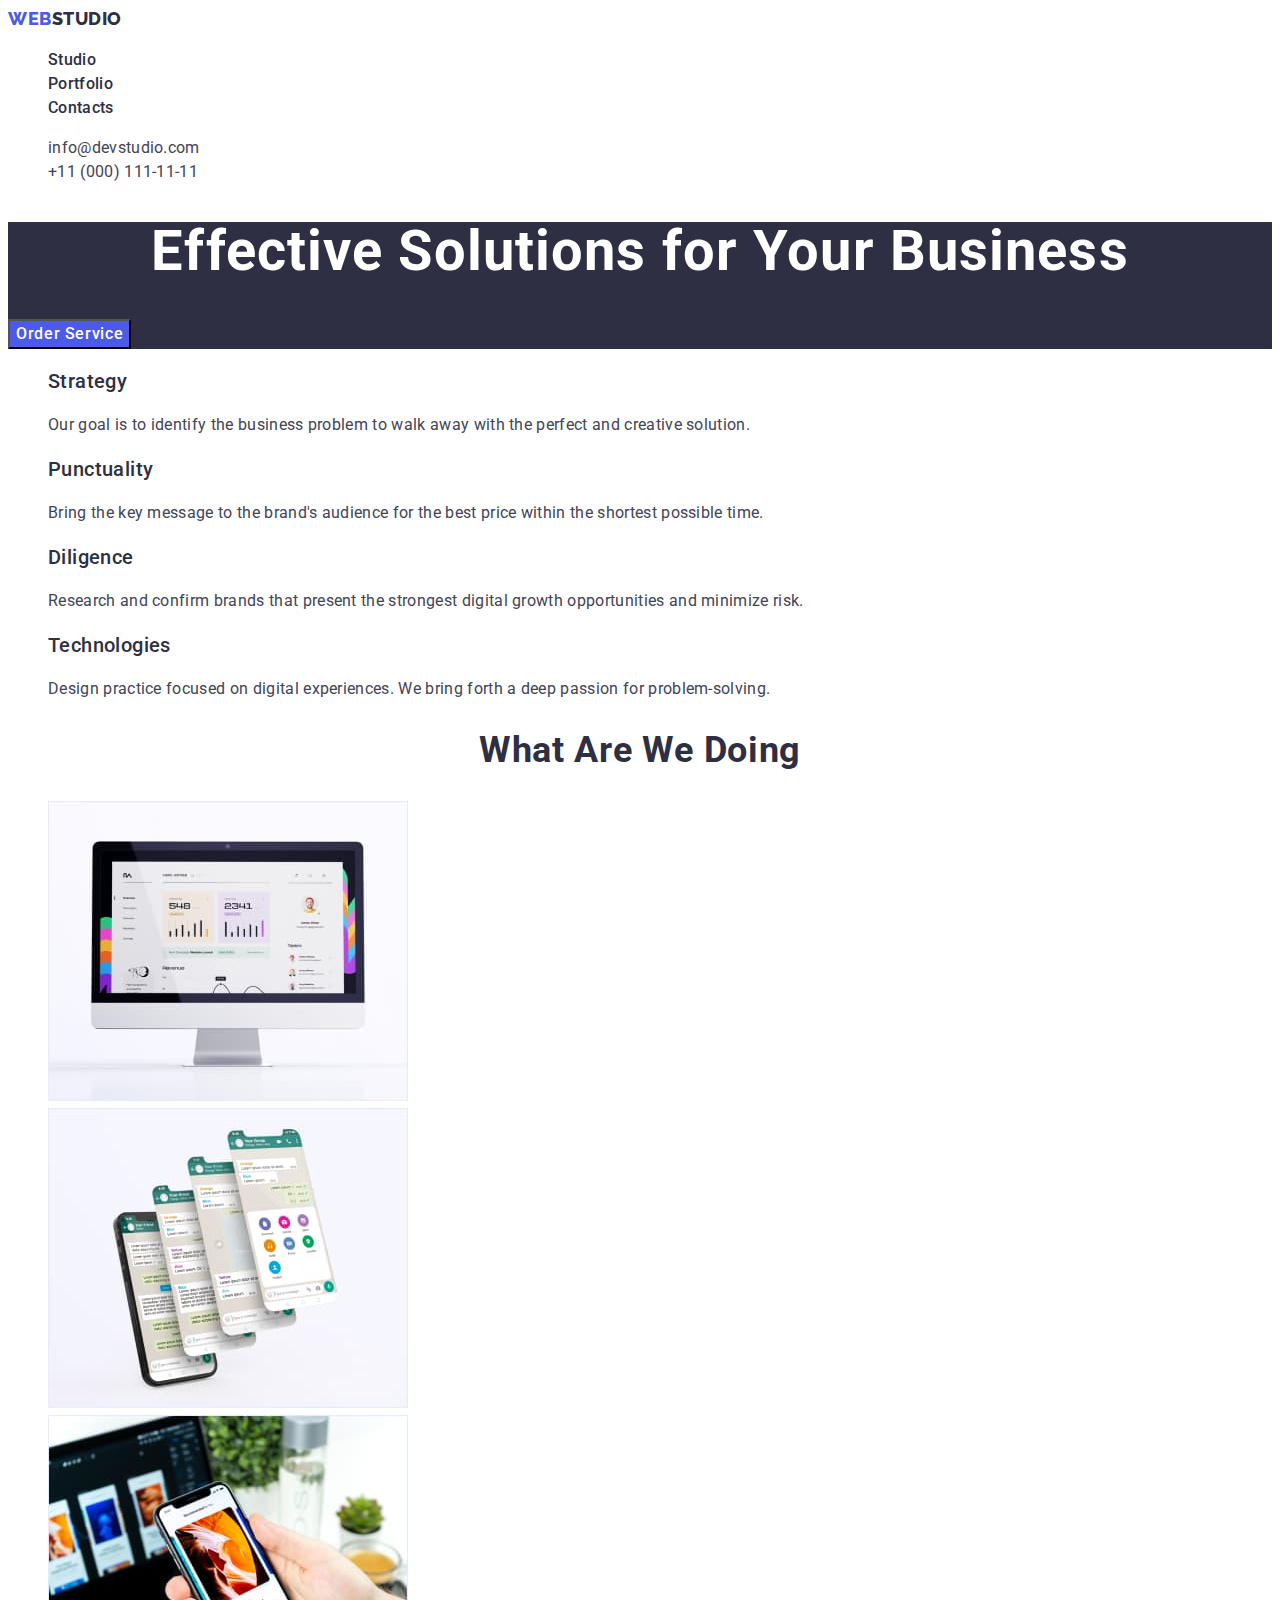
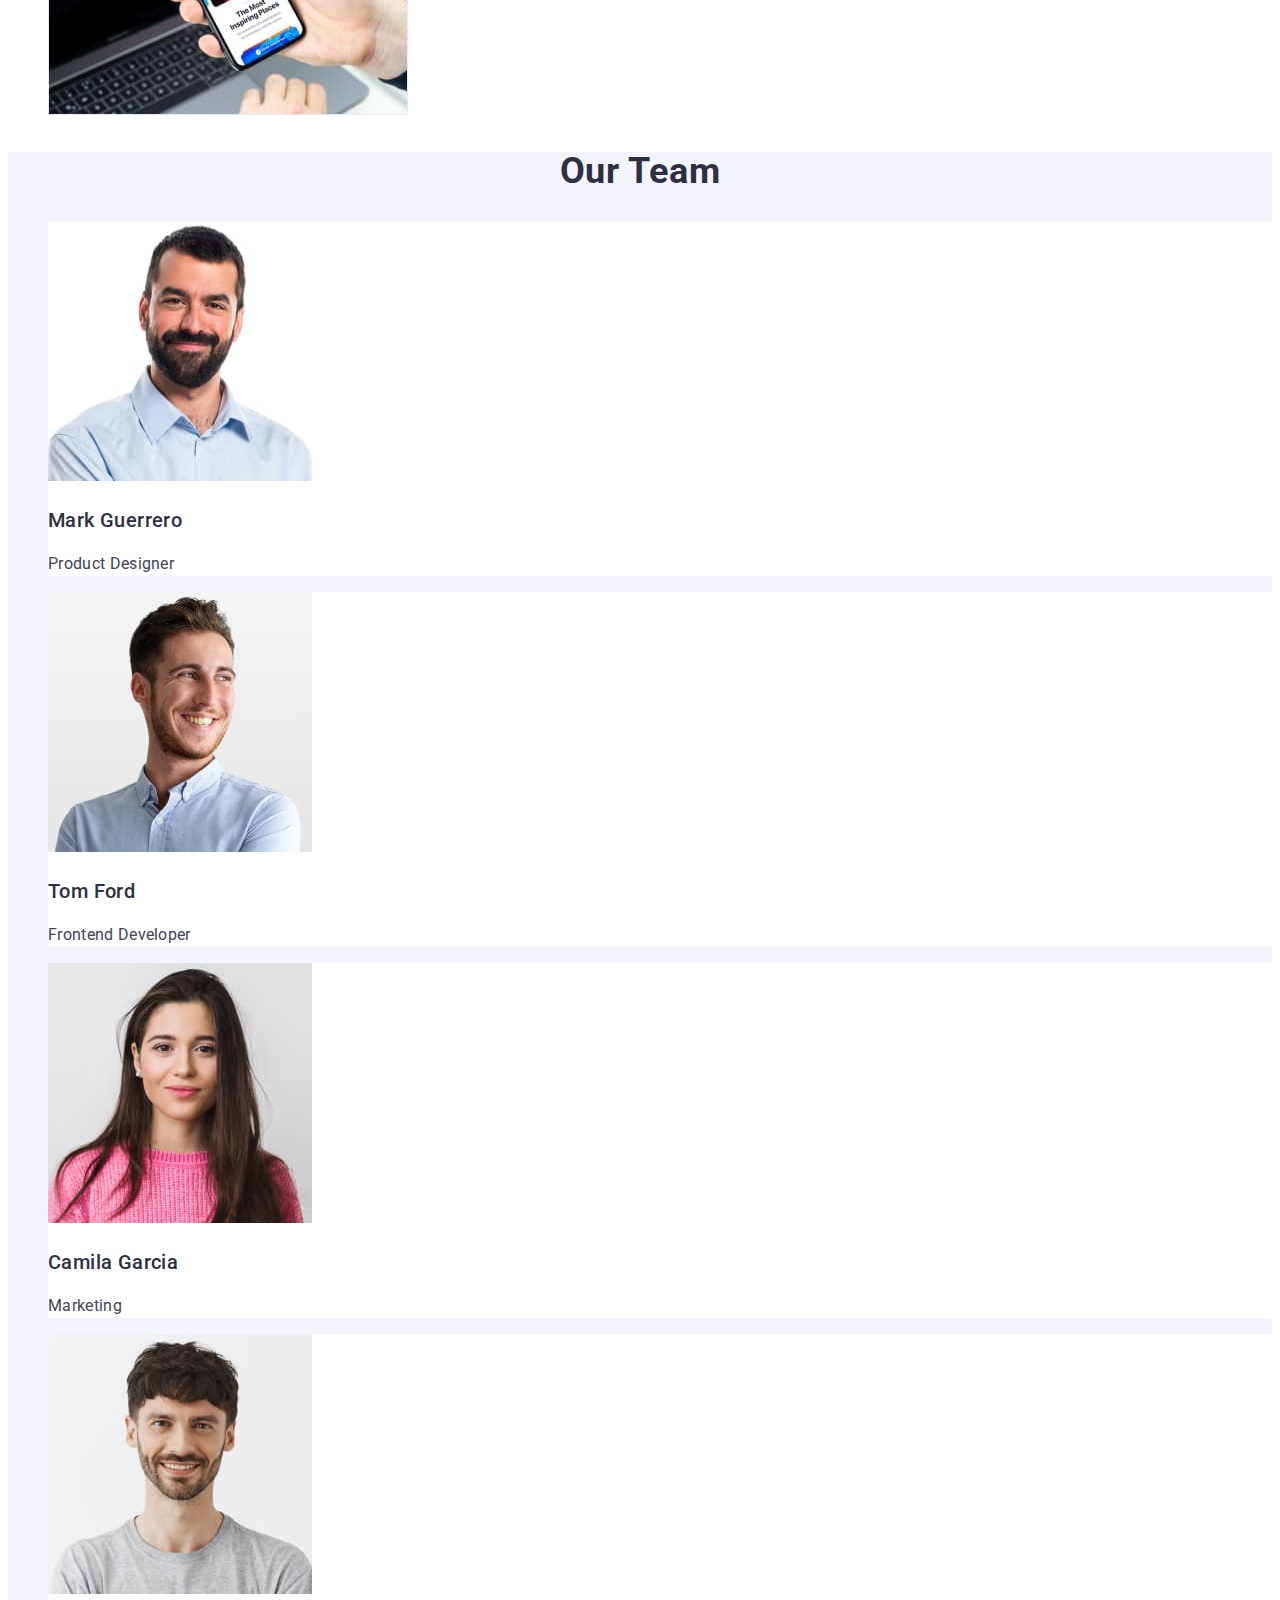
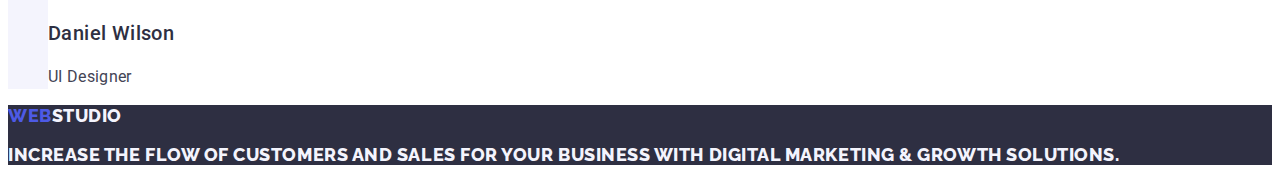
<file: index.html>
<!DOCTYPE html>
<html lang="en">
    <head>
       
         <meta charset="utf-8">
        <title>goit-markup-hw-01</title>
        <!--Custom styles-->
        <link rel="stylesheet" href="./css/style.css">
        <link rel="preconnect" href="https://fonts.googleapis.com">
        <link rel="preconnect" href="https://fonts.gstatic.com" crossorigin>
        <link href="https://fonts.googleapis.com/css2?family=Raleway:wght@800&family=Roboto:wght@400;500;700;900&display=swap"
            rel="stylesheet">
       
    </head>
    <body class="body">
        <header class="header">
            
               
            
            <nav class="header-nav list">

                <a href="./index.html" class="header-logo link">Web<span class="header-logo-text">Studio</span></a>
                
                <ul class="header-menu list">
                    <li>
                        <a  href="./index.html" class="header-link link">Studio</a>
                    </li>
                    <li>
                        <a  href="./portfolio.html" class="header-link link">Portfolio</a>
                    </li>
                    <li>
                        <a  href="" class="header-link link">Contacts</a>
                    </li>
                </ul>
            </nav>
            <address class="adress-menu">
                <ul class="address list">
                    <li>
                        <a class="address-contact link" href="mailto:info@devstudio.com">info@devstudio.com</a>
                    </li>
                    <li>
                        <a class="address-contact link" href="tel:+110001111111">+11 (000) 111-11-11</a>
                    </li>
                </ul>
            </address>
                
        </header>
        <main>
        <!--Hero section 1-->
            <section class="section-hero">
                <h1 class="hero-title">Effective Solutions for Your Business</h1>
                <button class="hero-btn" type="button">Order Service</button>
            </section>

        <!--Section features-->

            <section class="section-features">
                <h2 class="features-title" hidden>features</h2>
                    <ul class="features-list list">
                        <li>
                            <h3 class="features-subtitle">Strategy</h3>
                            <p class="features-text">Our goal is to identify the business problem to walk away with the perfect and creative solution.</p>
                        </li>
                        <li>
                            <h3 class="features-subtitle">Punctuality</h3>
                            <p class="features-text">Bring the key message to the brand's audience for the best price within the shortest possible time.</p>
                        </li>
                        <li>
                            <h3 class="features-subtitle">Diligence</h3>
                            <p class="features-text">Research and confirm brands that present the strongest digital growth opportunities and minimize risk.</p>
                        </li>
                        <li>
                            <h3 class="features-subtitle">Technologies</h3>
                            <p class="features-text">Design practice focused on digital experiences. We bring forth a deep passion for problem-solving.</p>
                        </li>
                    </ul>
            </section>

        <!--Section pictures-->
            <section class="section-picture">
                        
                <h2 class="picture-title">What are we doing</h2>
                <ul class="picture-list list">
                    <li>
                       <img class="picture-img" src="./images/img1.jpg" alt="computer" width="360">
                    </li>
                    <li>
                       <img class="picture-img" src="./images/img2.jpg" alt="phone" width="360">
                    </li>
                    <li>
                       <img class="picture-img" src="./images/img3.jpg" alt="computer and phone" width="360">
                    </li>
                </ul>
                
            </section>

        <!--Section Team-->
            <section class="section-team">
                <h2 class="team-title">Our Team</h2>
                <ul class="team-list list">
                    <li class="team-item">
                        <img class="team-img"  src="./images/img4.jpg" alt="foto Mark Guerrero" width="264">
                        <h3 class="team-subtitle">Mark Guerrero</h3>
                        <p class="team-text">Product Designer</p>
                    </li>
                    <li class="team-item">
                        <img class="team-img" src="./images/img5.jpg" alt="foto Tom Ford" width="264">
                        <h3 class="team-subtitle">Tom Ford</h3>
                        <p class="team-text">Frontend Developer</p>
                    </li>
                    <li class="team-item">
                        <img class="team-img" src="./images/img6.jpg" alt="foto Camila Garcia" width="264">
                        <h3 class="team-subtitle">Camila Garcia</h3>
                        <p class="team-text">Marketing</p>
                    </li>
                    <li class="team-item">
                        <img class="team-img" src="./images/img7.jpg" alt="foto Daniel Wilson" width="264">
                        <h3 class="team-subtitle">Daniel Wilson</h3>
                        <p class="team-text">UI Designer</p>
                    </li>
                </ul>
            </section>
        </main>

        <!--Footer section-->
        <footer class="footer">
            
            <a href="./index.html" class="footer-logo link">Web<span class="footer-logo-text">Studio</span></a>
            <p class="footer-text">Increase the flow of customers and sales for your business with digital marketing & growth solutions.</p>
            
        </footer>  
    </body>
</html>
</file>
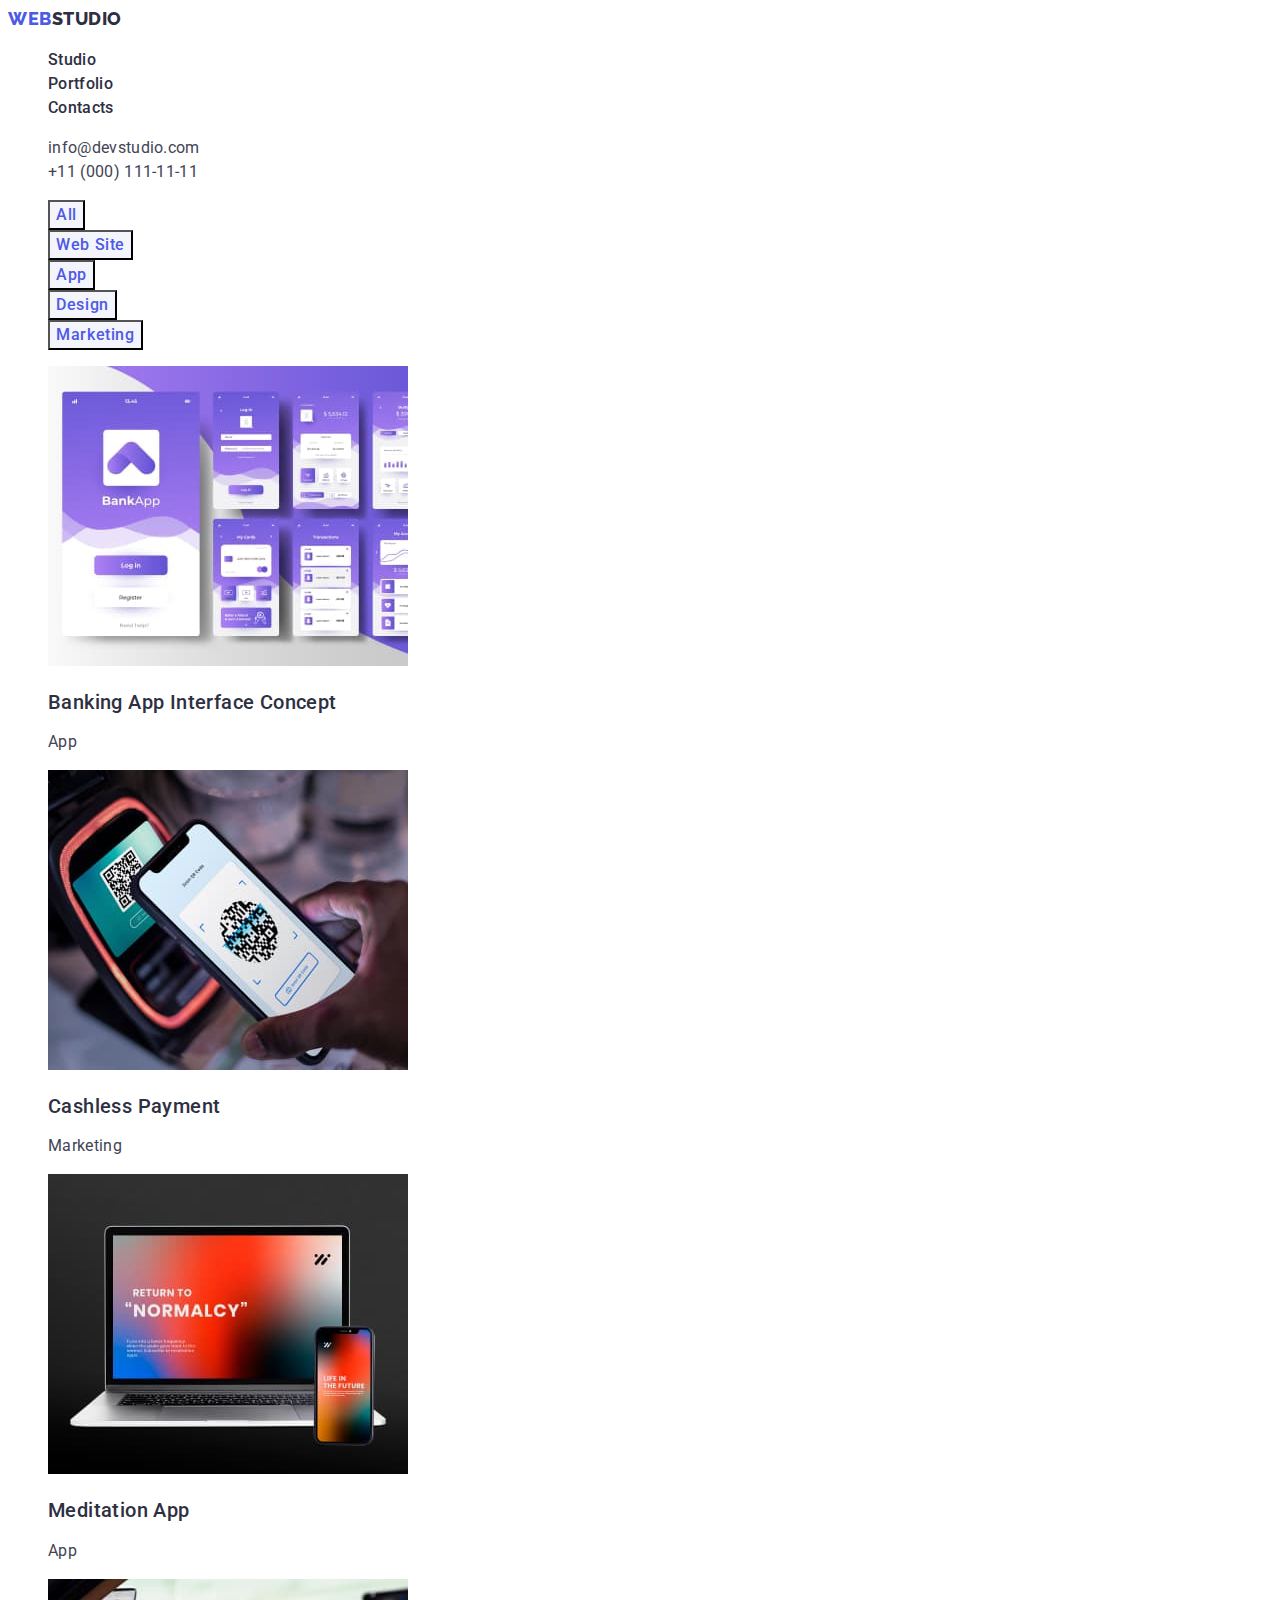
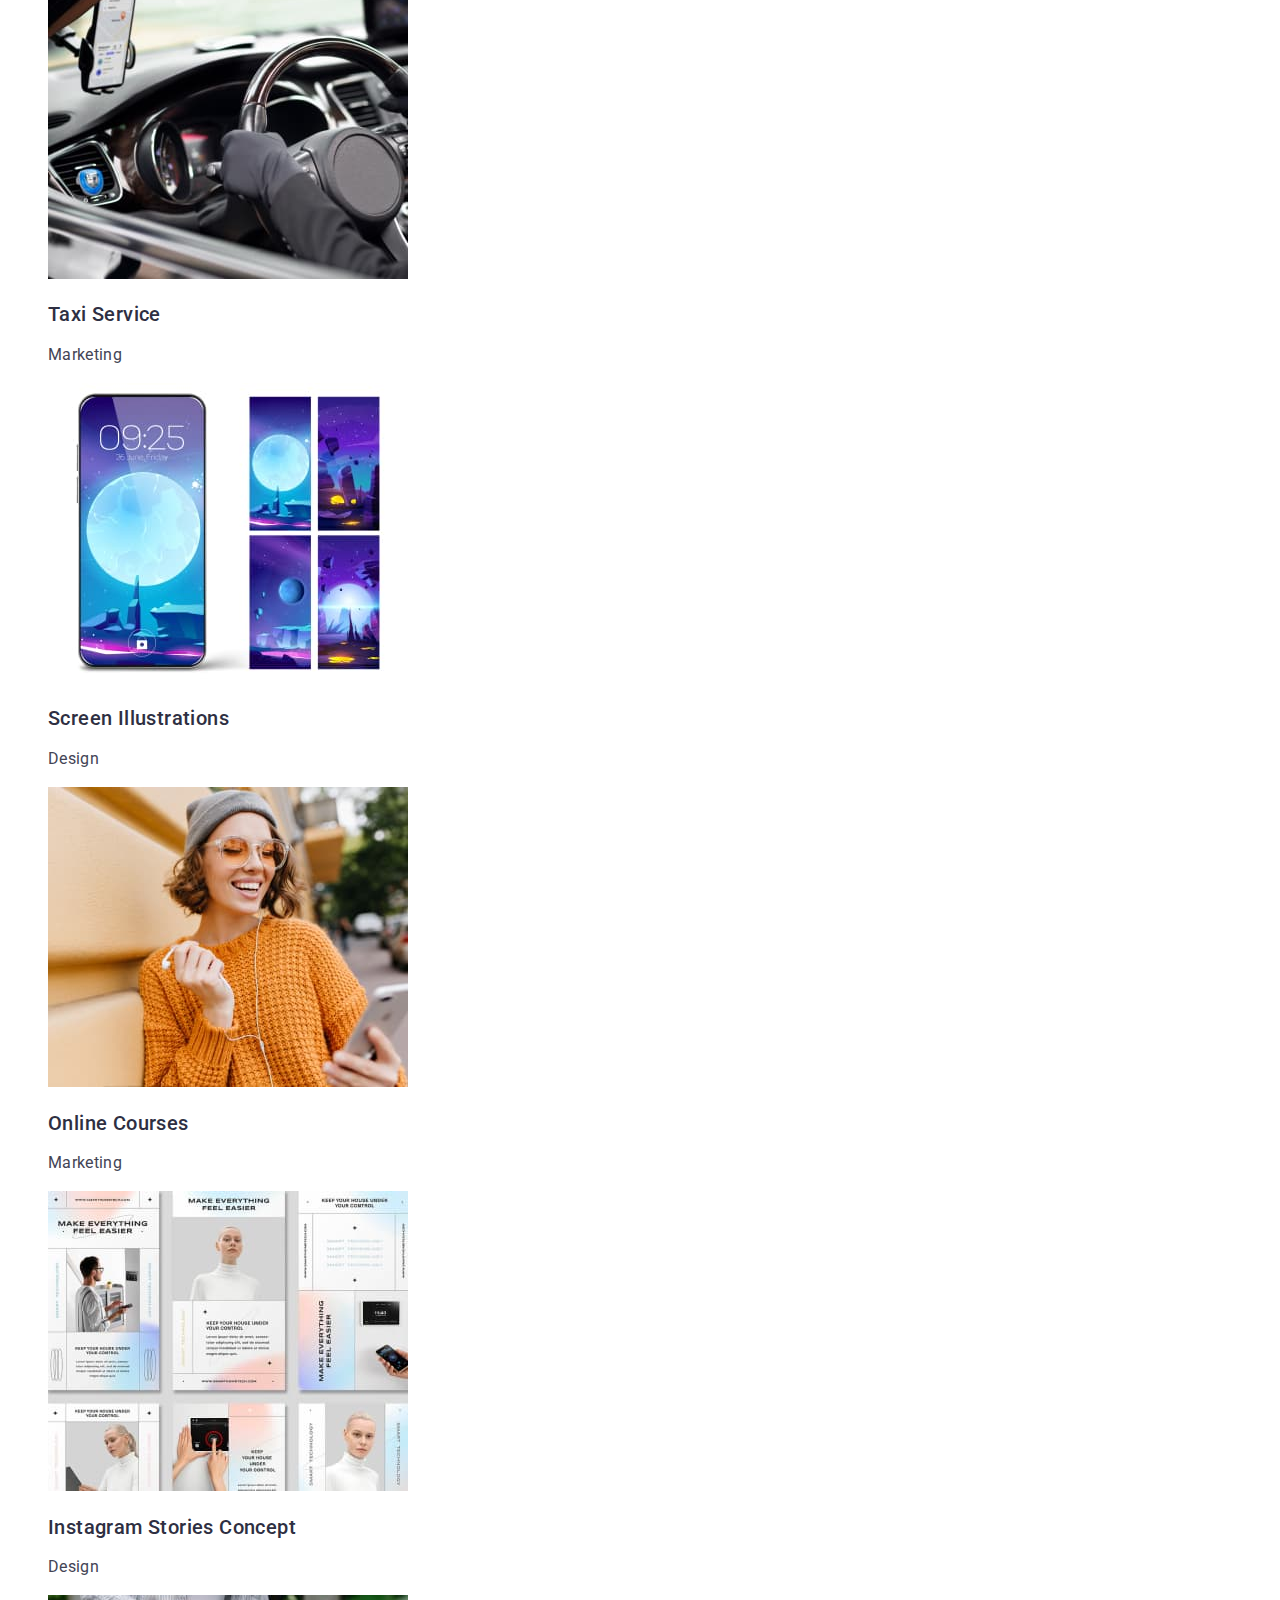
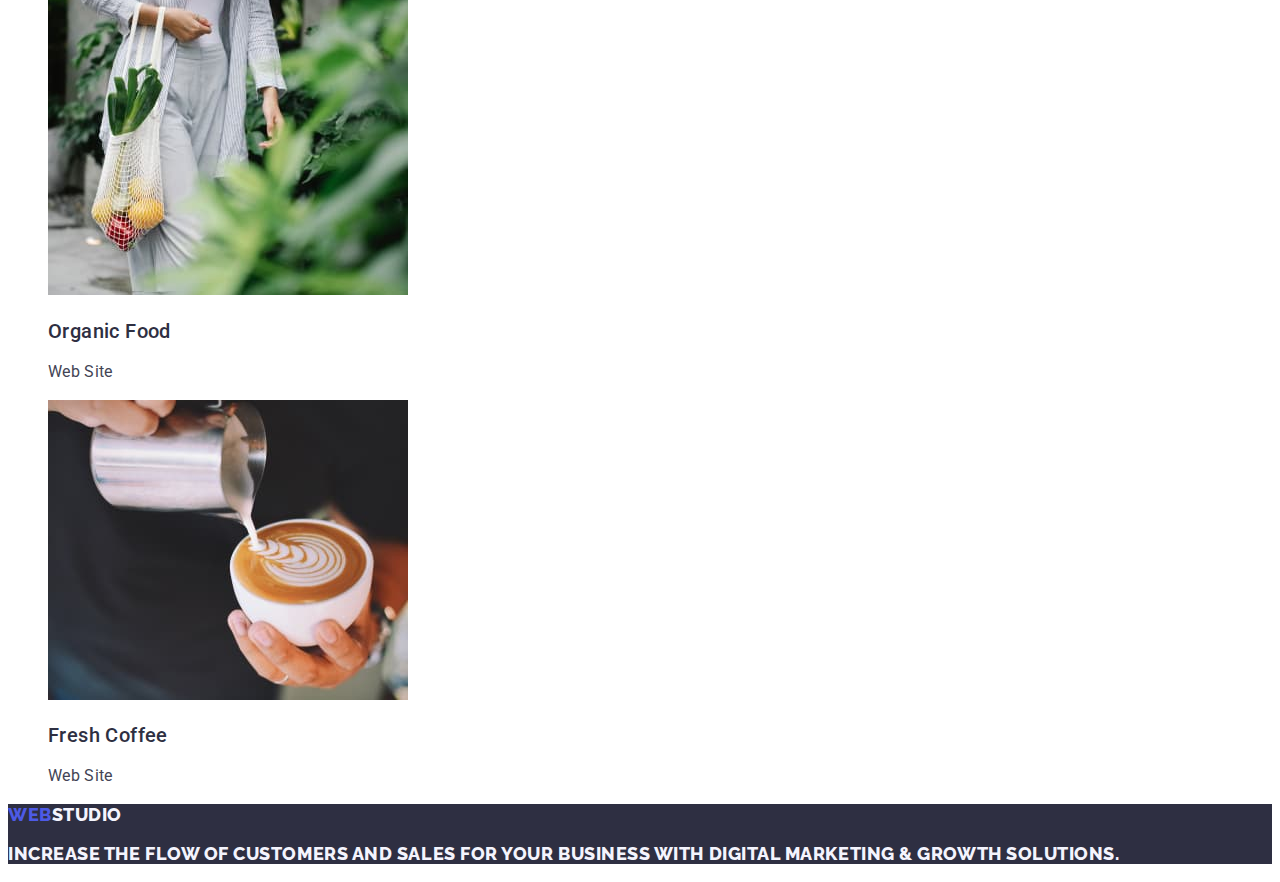
<file: portfolio.html>
<!DOCTYPE html>
<html lang="en">
<head>
    <meta charset="UTF-8">
    <meta http-equiv="X-UA-Compatible" content="IE=edge">
    <meta name="viewport" content="width=device-width, initial-scale=1.0">
    <title>HW-02</title>

    <!--Custom styles-->
    <link rel="stylesheet" href="./css/style.css">
    <link rel="preconnect" href="https://fonts.googleapis.com">
    <link rel="preconnect" href="https://fonts.gstatic.com" crossorigin>
    <link href="https://fonts.googleapis.com/css2?family=Raleway:wght@800&family=Roboto:wght@400;500;700;900&display=swap"
        rel="stylesheet">

</head>
<body class="body">
    <header class="header">
    
        
    
        <nav class="header-nav list">
            <a href="./index.html" class="header-logo link">Web<span class="header-logo-text">Studio</span></a>

            <ul class="header-menu list">
                <li>
                    <a class="header-link link" href="./index.html">Studio</a>
                </li>
                <li>
                    <a class="header-link link" href="./portfolio.html">Portfolio</a>
                </li>
                <li>
                    <a class="header-link link" href="">Contacts</a>
                </li>
            </ul>
        </nav>
        <address class="adress-menu">
            <ul class="address list">
                <li>
                    <a class="address-contact link" href="mailto:info@devstudio.com">info@devstudio.com</a>
                </li>
                <li>
                    <a class="address-contact link" href="tel:+110001111111">+11 (000) 111-11-11</a>
                </li>
            </ul>
        </address>
    
    </header>
    <!--Portfolio section-->
    <main>
        <section class="section-portfolio">
            <h1 class="portfolio-title" hidden>Portfolio Gallery</h1>
            
            <ul class="portfolio-btn-menu list">
                <li>

                    <button class="portfolio-btn" type="button">All</button>

                </li>
                <li>
                    <button class="portfolio-btn" type="button">Web Site</button>

                </li>
                <li>
                    <button class="portfolio-btn" type="button">App</button>

                </li>
                <li>
                    <button class="portfolio-btn" type="button">Design</button>

                </li>
                <li>
                <button class="portfolio-btn" type="button">Marketing</button>

                </li>
            </ul>

            <ul class="row list">
                <li>
                    <a href="" class="row-link link">
                        <img class="row-img" src="./images/portfolio/img1.jpg" alt="application page example" width="360" height="300">
                        <h2 class="row-subtitle">Banking App Interface Concept</h2>
                    <p class="row-text">App</p>
                    
                </a>
                </li>
                <li>
                    <a href="" class="row-link link">
                        <img class="row-img" src="./images/portfolio/img2.jpg" alt="scanning qr-code for payment" width="360" height="300">
                        <h2 class="row-subtitle">Cashless Payment</h2>
                    <p class="row-text">Marketing</p>
                    
                </a>
                </li>
                <li class="row-item">
                    <a href="" class="row-link link">
                        <img class="row-img" src="./images/portfolio/img3.jpg" alt="example of a site on gadgets" width="360" height="300">
                        <h2 class="row-subtitle">Meditation App</h2>
                    <p class="row-text">App</p>
                    
                </a>
                </li>
        
                <li>
                    <a href="" class="row-link link">
                        <img class="row-img" src="./images/portfolio/img4.jpg" alt="car steering wheel and phone with navigator" width="360"
                            height="300">
                        <h2 class="row-subtitle">Taxi Service</h2>
                    <p class="row-text">Marketing</p>
                    
                </a>
                </li>
                <li>
                    <a href="" class="row-link link">
                        <img class="row-img" src="./images/portfolio/img5.jpg" alt="phone with the moon on the splash screen" width="360"
                            height="300">
                        <h2 class="row-subtitle">Screen Illustrations</h2>
                    <p class="row-text">Design</p>
                    
                </a>
                </li>
                <li>
                    <a href="" class="row-link link">
                        <img class="row-img" src="./images/portfolio/img6.jpg" alt="girl talking on facetime" width="360" height="300">
                    <h2 class="row-subtitle">Online Courses</h2>
                    <p class="row-text">Marketing</p>
                    
                </a>
                </li>
            
                <li>
                    <a href="" class="row-link link">
                        <img class="row-img" src="./images/portfolio/img7.jpg" alt="stylish instagram pages" width="360" height="300">
                        <h2 class="row-subtitle">Instagram Stories Concept</h2>
                    <p class="row-text">Design</p>
                    
                </a>
                </li>
                <li>
                    <a href="" class="row-link link">
                        <img class="row-img" src="./images/portfolio/img8.jpg" alt="woman holding a bag of vegetables in her hand" width="360"
                            height="300">
                    <h2 class="row-subtitle">Organic Food</h2>
                    <p class="row-text">Web Site</p>
                    
                </a>
                </li>
                <li>
                    <a href="" class="row-link link">
                        <img class="row-img" src="./images/portfolio/img9.jpg" alt="barista pouring milk into coffee" width="360" height="300">
                        <h2 class="row-subtitle">Fresh Coffee</h2>
                    <p class="row-text">Web Site</p>
                    
                </a>
                </li>
            </ul>

        </section>
    </main>
    
    <!--Footer section-->
    <footer class="footer">
    
        <a href="./index.html" class="footer-logo link">Web<span class="footer-logo-text">Studio</span></a>
        <p class="footer-text">Increase the flow of customers and sales for your business with digital marketing & growth
            solutions.</p>
    
    </footer>
</body>
</html>
</file>
<file: css/style.css>
:root {
    --color-iris: #4d5ae5;
    --color-ocean: #404bbf;
    --color-navy-blue: #2e2f42;
    --color-green: #31d0aa;
    --color-slate: #434455;
    --color-light-slate: #8e8f99;
    --color-cornflower: #e7e9fc;
    --color-cloud: #f4f4fd;
    --color-navy-blue-modal: #2e2f42;
    --color-grey: #2e2f42;
    --color-white: #ffffff;
    --color-dairy: #fcfcfc;
}
.body {
    font-family: "Roboto", sans-serif;
    color: var(--color-slate);
    font-weight: 400;
    font-size: 16px;
    line-height: 1.5;
    background-color: var(--color-white)
}





.header-logo {
    color: var(--color-iris);
    font-family: "Raleway", sans-serif;
    font-weight: 800;
    font-size: 18px;
    line-height: 1.17;
    letter-spacing: 0.03em;
    text-transform: uppercase;
    text-decoration: none;
}

.header-logo-text {
    color: var(--color-navy-blue);
    font-family: "Raleway", sans-serif;
    text-decoration: none;
    font-weight: 800;
    font-size: 18px;
    line-height: 1.17;
    letter-spacing: 0.03em;
    text-transform: uppercase;
}
.link {
    text-decoration: none;
}






.list {
    list-style: none;
}

.header-link{

    font-weight: 500;
    font-size: 16px;
    line-height: 1.5;
    letter-spacing: 0.02em;
    color: var(--color-navy-blue);
    text-decoration: none;
}

.header-link:hover,
.header-link:focus {
    color: var(--color-ocean);
    font-weight: 500;
}





.list {
    list-style: none;
}

.address-contact {
    list-style: none;
    font-size: 16px;
    line-height: 1.5;
    letter-spacing: 0.02em;
    color: var(--color-slate);
    text-decoration: none;
}

.address-contact:hover,
.address-contact:focus {
    color: var(--color-ocean);
}

.adress-menu {
    font-style: normal;
}





.section-hero {
    background-color: var(--color-navy-blue);
}

.hero-title {
    color: var(--color-white);
    font-family: 'Roboto', sans-serif;
    font-weight: 700;
    font-size: 56px;
    line-height: 1.07;
    text-align: center;
    letter-spacing: 0.02em;
}





.hero-btn {
background-color: #4D5AE5;
font-family: "Roboto", sans-serif;
font-weight: 500;
font-size: 16px;
line-height: 1.5;
letter-spacing: 0.04em;
color: #ffffff;
cursor: pointer;
}

.hero-btn:hover,
.hero-btn:focus {
    background-color: var(--color-ocean);
}





.features-list {
    list-style: none;
}

.features-subtitle {
    font-weight: 500;
    font-size: 20px;
    line-height: 1.2;
    letter-spacing: 0.02em;
    color: var(--color-grey);
}

.features-text {
    color: var(--color-slate);
    letter-spacing: 0.02em;
}





.picture-title {
    font-size: 36px;
    line-height: 1.11;
    text-align: center;
    letter-spacing: 0.02em;
    text-transform: capitalize;
    color: var(--color-navy-blue);
}
.picture-list {
    list-style: none;
}





.team-title {
    font-weight: 700;
    font-size: 36px;
    line-height: 1.11;
    text-align: center;
    letter-spacing: 0.02em;
    text-transform: capitalize;
    color: var(--color-grey);
}

.section-team{
background-color: #f4f4fd;;
}


.team-item {
background-color: #FFFFFF;
}


.list {
    list-style: none;
   

}
.team-subtitle {
    font-weight: 500;
    font-size: 20px;
    line-height: 1.2;
    letter-spacing: 0.02em;
    color: var(--color-grey);
}
.team-text {
    color: var(--color-slate);
    letter-spacing: 0.02em;
}






.footer {
    background-color: var(--color-navy-blue);
    color: var(--color-cloud);
    text-decoration: none;
    font-family: 'Raleway',
        sans-serif;

    font-weight: 800;
    font-size: 18px;
    line-height: 1.17;
    letter-spacing: 0.03em;
    text-transform: uppercase;
}

.footer-logo {
    color: var(--color-iris);
  font-family: "Raleway", sans-serif;
   
}

.footer-logo-text {
    color: var(--color-cloud);

}
.link {
    text-decoration: none;  
}







.list {
    list-style: none;
}

.portfolio-btn {
    font-family: "Roboto", sans-serif;
    font-weight: 500;
    font-size: 16px;
    line-height: 1.5;
    letter-spacing: 0.04em;
    color: var(--color-iris);
    background-color: var(--color-cloud);
    cursor: pointer;
}
.portfolio-btn:hover, .portfolio-btn:focus {
    color: #FFFFFF;
    background-color: #404BBF;
}






.list {
    list-style: none;
}
.link {
text-decoration: none;
}

.row-subtitle {
    font-weight: 500;
    font-size: 20px;
    line-height: 1.2;
    letter-spacing: 0.02em;
    color: var(--color-grey);
}

.row-text {
    font-size: 16px;
    line-height: 1.5;
    letter-spacing: 0.02em;
    color: var(--color-slate);
}
</file>
